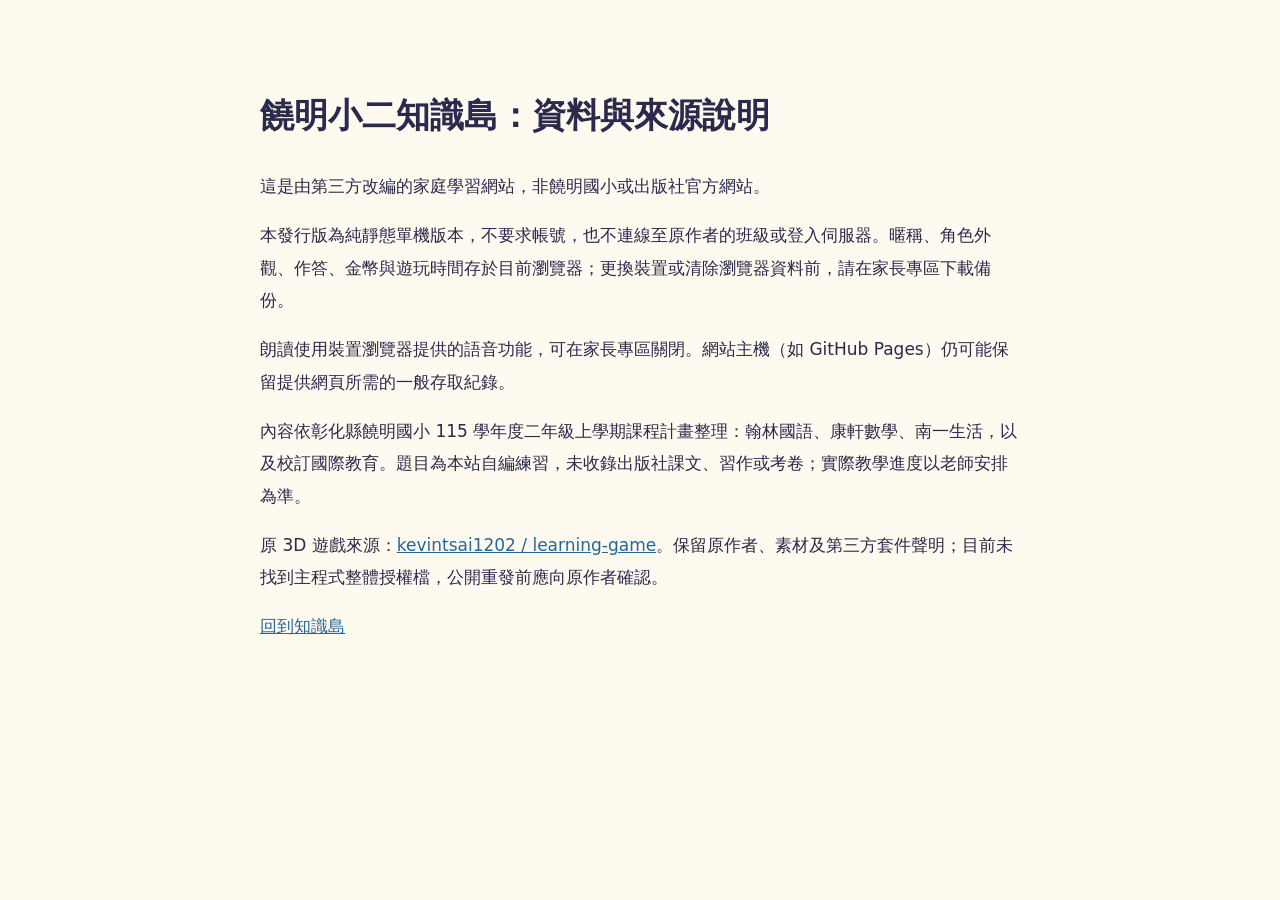
<file: privacy.html>
<!doctype html><html lang="zh-Hant"><meta charset="utf-8"><meta name="viewport" content="width=device-width,initial-scale=1"><title>饒明小二知識島｜資料說明</title><style>body{font:17px/1.9 system-ui;max-width:760px;margin:40px auto;padding:20px;color:#2b2a4c;background:#fffaf0}a{color:#24679b}</style><h1>饒明小二知識島：資料與來源說明</h1><p>這是由第三方改編的家庭學習網站，非饒明國小或出版社官方網站。</p><p>本發行版為純靜態單機版本，不要求帳號，也不連線至原作者的班級或登入伺服器。暱稱、角色外觀、作答、金幣與遊玩時間存於目前瀏覽器；更換裝置或清除瀏覽器資料前，請在家長專區下載備份。</p><p>朗讀使用裝置瀏覽器提供的語音功能，可在家長專區關閉。網站主機（如 GitHub Pages）仍可能保留提供網頁所需的一般存取紀錄。</p><p>內容依彰化縣饒明國小 115 學年度二年級上學期課程計畫整理：翰林國語、康軒數學、南一生活，以及校訂國際教育。題目為本站自編練習，未收錄出版社課文、習作或考卷；實際教學進度以老師安排為準。</p><p>原 3D 遊戲來源：<a href="https://github.com/kevintsai1202/learning-game">kevintsai1202 / learning-game</a>。保留原作者、素材及第三方套件聲明；目前未找到主程式整體授權檔，公開重發前應向原作者確認。</p><p><a href="./">回到知識島</a></p></html>
</file>
